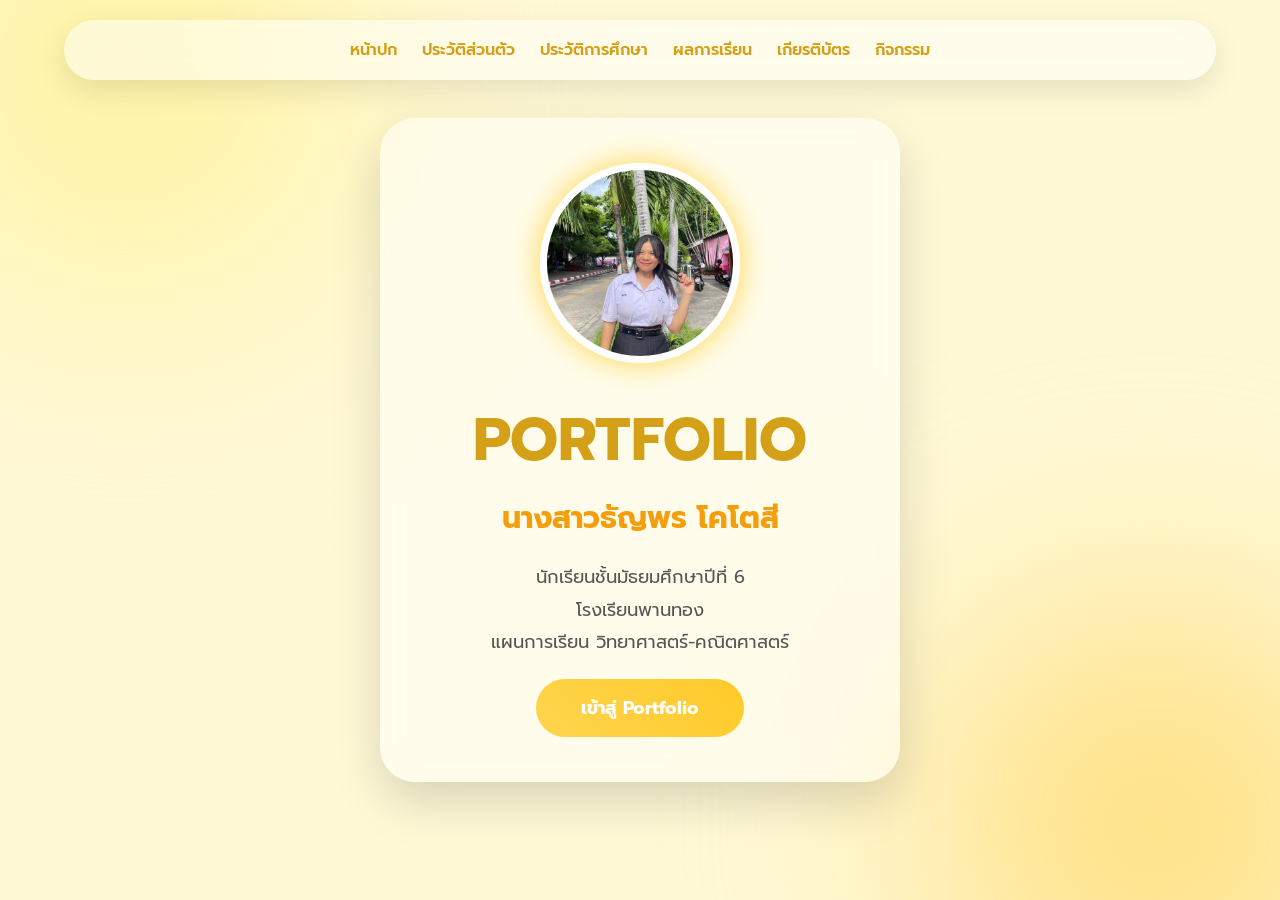
<file: index.html>
<!DOCTYPE html>
<html lang="th">
<head>
<meta charset="UTF-8">
<meta name="viewport" content="width=device-width, initial-scale=1.0">
<title>Portfolio</title>

<link href="https://fonts.googleapis.com/css2?family=Prompt:wght@300;400;500;600;700&display=swap" rel="stylesheet">

<style>

*{
    margin:0;
    padding:0;
    box-sizing:border-box;
    font-family:'Prompt',sans-serif;
}

body{
    min-height:100vh;
    overflow:hidden;
    background:#fff9d6;
}

/* แสงพาสเทล */

body::before{
    content:"";
    position:fixed;
    width:450px;
    height:450px;
    background:#fff3a3;
    border-radius:50%;
    filter:blur(120px);
    top:-150px;
    left:-100px;
}

body::after{
    content:"";
    position:fixed;
    width:450px;
    height:450px;
    background:#ffe082;
    border-radius:50%;
    filter:blur(120px);
    bottom:-150px;
    right:-100px;
}

/* เมนู */

nav{
    position:fixed;
    top:20px;
    left:50%;
    transform:translateX(-50%);
    width:90%;
    display:flex;
    justify-content:center;
    gap:25px;
    padding:18px;
    background:rgba(255,255,255,.5);
    backdrop-filter:blur(15px);
    border-radius:50px;
    box-shadow:0 10px 30px rgba(0,0,0,.1);
    z-index:10;
}

nav a{
    text-decoration:none;
    color:#d4a017;
    font-weight:600;
    transition:.3s;
}

nav a:hover{
    color:#f59e0b;
}

/* ดาว */

.star{
    position:fixed;
    top:-50px;
    color:white;
    opacity:.6;
    text-shadow:0 0 8px white;
    animation:fall linear infinite;
    z-index:1;
}

@keyframes fall{
    from{
        transform:translateY(-50px) rotate(0deg);
    }
    to{
        transform:translateY(110vh) rotate(360deg);
    }
}

/* Hero */

.hero{
    height:100vh;
    display:flex;
    justify-content:center;
    align-items:center;
    position:relative;
    z-index:2;
}

/* กล่องโปรไฟล์ */

.profile-box{
    width:520px;
    padding:45px;
    text-align:center;
    background:rgba(255,255,255,.5);
    backdrop-filter:blur(20px);
    border-radius:35px;
    box-shadow:0 20px 50px rgba(0,0,0,.15);
    animation:show 1s;
}

@keyframes show{
    from{
        opacity:0;
        transform:translateY(60px);
    }
    to{
        opacity:1;
        transform:translateY(0);
    }
}

/* รูป */

.profile{
    width:200px;
    height:200px;
    object-fit:cover;
    border-radius:50%;
    border:7px solid white;
    box-shadow:0 0 30px #ffd54f;
    animation:float 3s infinite;
}

@keyframes float{
    50%{
        transform:translateY(-15px);
    }
}

/* ข้อความ */

h1{
    margin-top:25px;
    font-size:60px;
    color:#d4a017;
}

h2{
    margin-top:10px;
    font-size:30px;
    color:#f59e0b;
}

p{
    margin:20px;
    color:#555;
    font-size:18px;
    line-height:1.8;
}

/* ปุ่ม */

button{
    padding:15px 45px;
    border:none;
    border-radius:50px;
    background:linear-gradient(
    45deg,
    #ffd54f,
    #ffca28
    );
    color:white;
    font-size:18px;
    font-weight:bold;
    cursor:pointer;
    transition:.3s;
}

button:hover{
    transform:translateY(-5px) scale(1.05);
}

/* Responsive */

@media(max-width:700px){

    nav{
        flex-wrap:wrap;
        gap:12px;
    }

    nav a{
        font-size:13px;
    }

    .profile-box{
        width:90%;
        padding:30px;
    }

    .profile{
        width:150px;
        height:150px;
    }

    h1{
        font-size:40px;
    }
}

</style>
</head>

<body>

<nav>
<a href="#">หน้าปก</a>
<a href="#">ประวัติส่วนตัว</a>
<a href="#">ประวัติการศึกษา</a>
<a href="#">ผลการเรียน</a>
<a href="#">เกียรติบัตร</a>
<a href="#">กิจกรรม</a>
</nav>

<section class="hero">

<div class="profile-box">

<img src="images/08011981-381F-490B-BE4C-8A0E0F2C17BB.jpeg" class="profile" alt="รูปโปรไฟล์">

<h1>PORTFOLIO</h1>

<h2>นางสาวธัญพร โคโตสี</h2>

<p>
นักเรียนชั้นมัธยมศึกษาปีที่ 6<br>
โรงเรียนพานทอง<br>
แผนการเรียน วิทยาศาสตร์-คณิตศาสตร์
</p>

<button onclick="location.href='profile.html'">
เข้าสู่ Portfolio
</button>

</div>

</section>

<script>

for(let i=0;i<60;i++){

let star=document.createElement("div");

star.className="star";

star.innerHTML="✦";

star.style.left=Math.random()*100+"vw";

star.style.fontSize=(10+Math.random()*18)+"px";

star.style.animationDuration=(6+Math.random()*10)+"s";

star.style.animationDelay=Math.random()*10+"s";

document.body.appendChild(star);

}

</script>

</body>
</html>
</file>
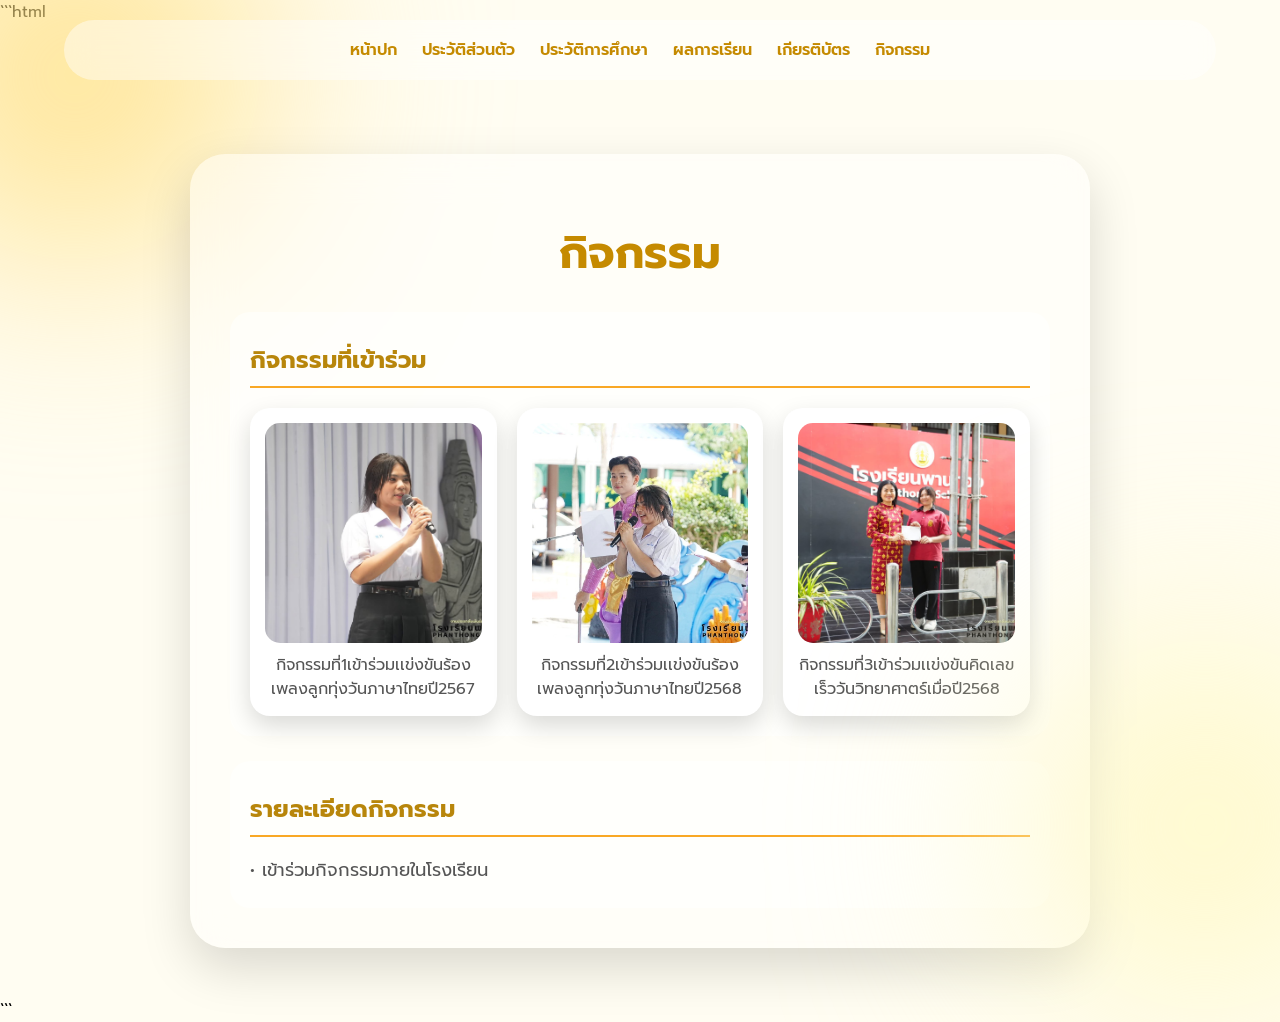
<file: activity.html>
```html
<!DOCTYPE html>
<html lang="th">

<head>

<meta charset="UTF-8">

<meta name="viewport" content="width=device-width, initial-scale=1.0">

<title>กิจกรรม</title>


<link href="https://fonts.googleapis.com/css2?family=Prompt:wght@300;400;500;600;700&display=swap" rel="stylesheet">


<style>


*{

margin:0;

padding:0;

box-sizing:border-box;

font-family:'Prompt',sans-serif;

}



body{

min-height:100vh;

background:#FFFDF2;

overflow-x:hidden;

}



/* พื้นหลัง */

body::before{

content:"";

position:fixed;

width:350px;

height:350px;

background:#FFE082;

border-radius:50%;

filter:blur(120px);

top:-100px;

left:-100px;

}



body::after{

content:"";

position:fixed;

width:350px;

height:350px;

background:#FFF9C4;

border-radius:50%;

filter:blur(120px);

bottom:-100px;

right:-100px;

}



/* เมนู */

nav{

position:fixed;

top:20px;

left:50%;

transform:translateX(-50%);

width:90%;

padding:18px;

display:flex;

justify-content:center;

gap:25px;

background:rgba(255,255,255,.45);

backdrop-filter:blur(15px);

border-radius:50px;

z-index:10;

}



nav a{

text-decoration:none;

color:#C58A00;

font-weight:600;

transition:.3s;

}



nav a:hover{

color:#C58A00;

}



/* ดาวตก */

.star{

position:fixed;

top:-40px;

color:white;

opacity:.45;

animation:fall linear infinite;

}



@keyframes fall{


from{

transform:translateY(-50px);

}


to{

transform:translateY(110vh);

}


}



/* เนื้อหา */

.container{

padding-top:130px;

display:flex;

justify-content:center;

padding-bottom:50px;

}




.profile-card{

width:900px;

padding:40px;

background:rgba(255,255,255,.45);

backdrop-filter:blur(20px);

border-radius:35px;

box-shadow:0 20px 50px rgba(0,0,0,.15);

animation:show 1s;

}



@keyframes show{


from{

opacity:0;

transform:translateY(50px);

}


to{

opacity:1;

transform:translateY(0);

}


}





h1{

text-align:center;

margin:25px;

color:#C58A00;

font-size:45px;

}



h2{

margin-top:10px;

color:#B8860B;

border-bottom:2px solid #F9A825;

padding-bottom:8px;

}





.data{

background:rgba(255,255,255,.5);

padding:20px;

border-radius:20px;

margin-top:25px;

}



.info{

margin-top:15px;

color:#555;

font-size:18px;

line-height:2;

}




/* รูปกิจกรรม */

.activity-box{

display:grid;

grid-template-columns:repeat(3,1fr);

gap:20px;

margin-top:20px;

}



.activity{

background:white;

padding:15px;

border-radius:20px;

box-shadow:0 10px 25px rgba(0,0,0,.15);

transition:.3s;

}



.activity:hover{

transform:translateY(-10px);

}



.activity img{

width:100%;

height:220px;

object-fit:cover;

border-radius:15px;

}



.activity p{

text-align:center;

margin-top:10px;

color:#555;

font-size:16px;

}





@media(max-width:700px){


nav{

flex-wrap:wrap;

gap:10px;

}



nav a{

font-size:13px;

}



.profile-card{

width:90%;

padding:25px;

}



h1{

font-size:35px;

}



.activity-box{

grid-template-columns:1fr;

}


}



</style>


</head>



<body>




<nav>

<a href="index.html">หน้าปก</a>

<a href="profile.html">ประวัติส่วนตัว</a>

<a href="education.html">ประวัติการศึกษา</a>

<a href="grade.html">ผลการเรียน</a>

<a href="certificate.html">เกียรติบัตร</a>

<a href="activity.html">กิจกรรม</a>

</nav>





<div class="container">


<div class="profile-card">



<h1>
กิจกรรม
</h1>





<div class="data">


<h2>
กิจกรรมที่เข้าร่วม
</h2>




<div class="activity-box">



<div class="activity">

<img src="images/IMG_1652.jpeg">

<p>
กิจกรรมที่1เข้าร่วมเเข่งขันร้องเพลงลูกทุ่งวันภาษาไทยปี2567
</p>

</div>




<div class="activity">

<img src="images/IMG_1651.jpeg">

<p>
กิจกรรมที่2เข้าร่วมเเข่งขันร้องเพลงลูกทุ่งวันภาษาไทยปี2568
</p>

</div>




<div class="activity">

<img src="images/IMG_1649.jpeg">

<p>
กิจกรรมที่3เข้าร่วมเเข่งขันคิดเลขเร็ววันวิทยาศาตร์เมื่อปี2568
</p>

</div>






</div>



</div>






<div class="data">


<h2>
รายละเอียดกิจกรรม
</h2>


<p class="info">


• เข้าร่วมกิจกรรมภายในโรงเรียน




</p>


</div>




</div>

</div>







<script>


// ดาวตก

for(let i=0;i<40;i++){


let star=document.createElement("div");


star.className="star";


star.innerHTML="✦";


star.style.left=Math.random()*100+"vw";


star.style.fontSize=(10+Math.random()*15)+"px";


star.style.animationDuration=(7+Math.random()*8)+"s";


star.style.animationDelay=Math.random()*5+"s";


document.body.appendChild(star);


}



</script>



</body>

</html>
```
</file>
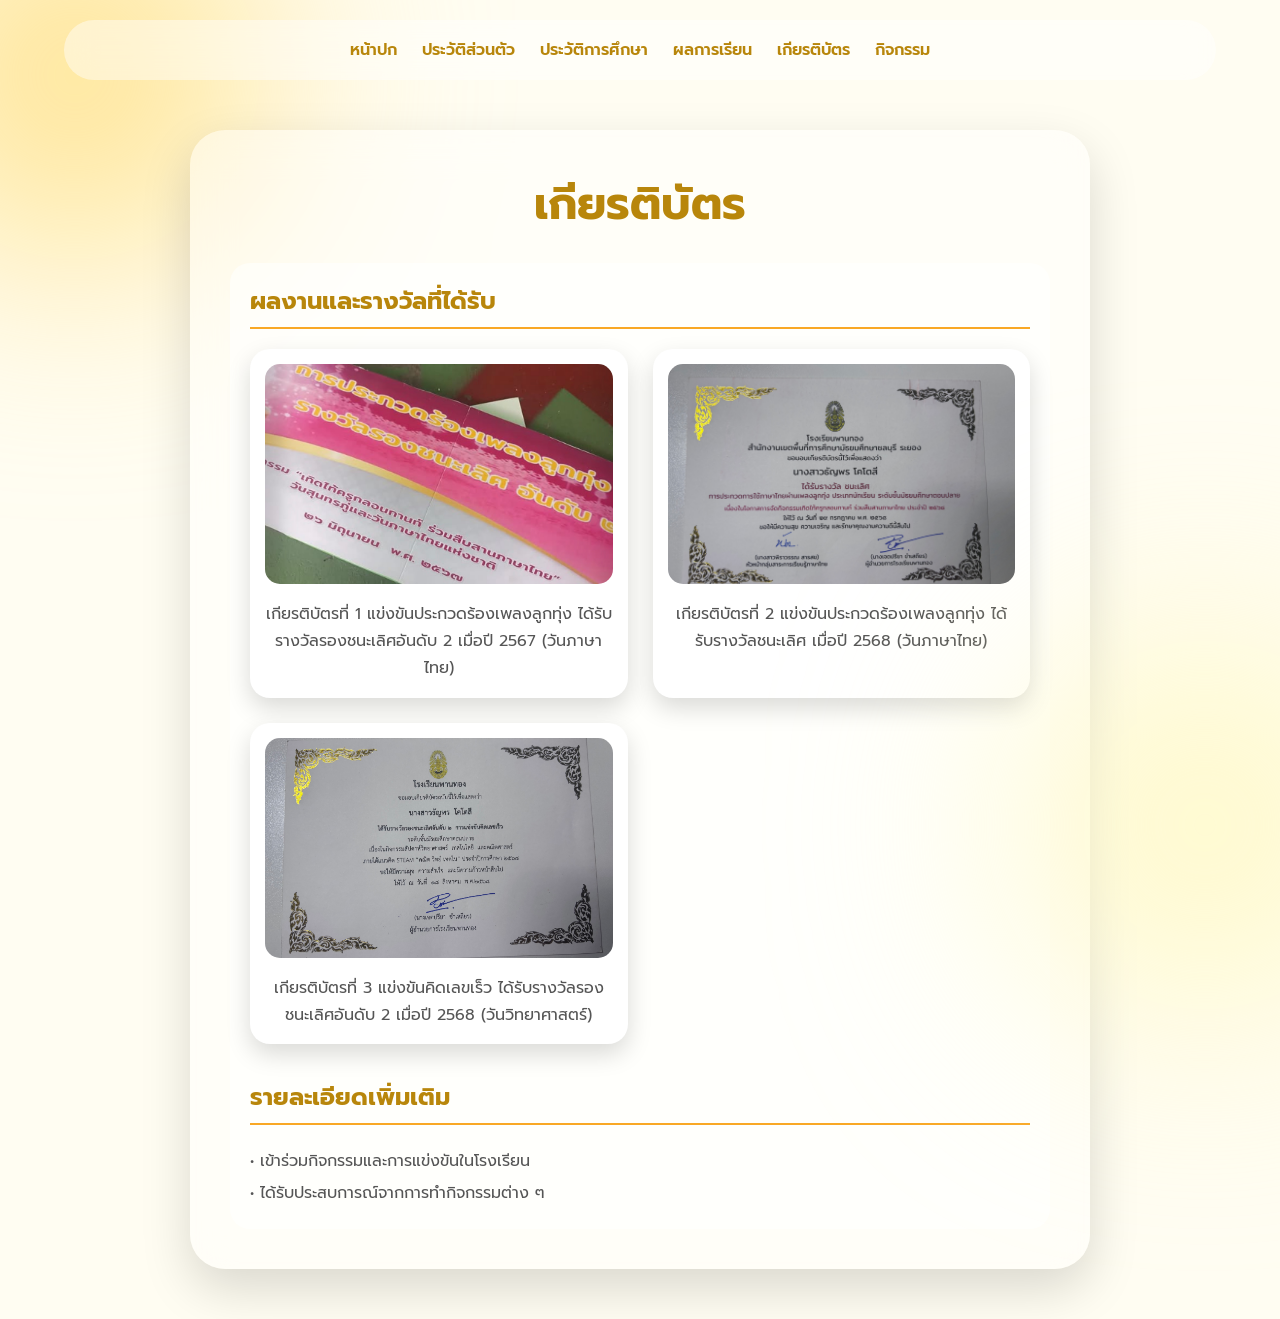
<file: certificate.html>
<!DOCTYPE html>
<html lang="th">

<head>
<meta charset="UTF-8">
<meta name="viewport" content="width=device-width, initial-scale=1.0">

<title>เกียรติบัตร</title>

<link href="https://fonts.googleapis.com/css2?family=Prompt:wght@300;400;500;600;700&display=swap" rel="stylesheet">

<style>
*{
    margin:0;
    padding:0;
    box-sizing:border-box;
    font-family:'Prompt',sans-serif;
}

body{
    min-height:100vh;
    background:#FFFDF2;
    overflow-x:hidden;
}

body::before{
    content:"";
    position:fixed;
    width:350px;
    height:350px;
    background:#FFE082;
    border-radius:50%;
    filter:blur(120px);
    top:-100px;
    left:-100px;
}

body::after{
    content:"";
    position:fixed;
    width:350px;
    height:350px;
    background:#FFF9C4;
    border-radius:50%;
    filter:blur(120px);
    bottom:-100px;
    right:-100px;
}

nav{
    position:fixed;
    top:20px;
    left:50%;
    transform:translateX(-50%);
    width:90%;
    padding:18px;
    display:flex;
    justify-content:center;
    gap:25px;
    background:rgba(255,255,255,.45);
    backdrop-filter:blur(15px);
    border-radius:50px;
    z-index:100;
}

nav a{
    text-decoration:none;
    color:#B8860B;
    font-weight:600;
}

nav a:hover{
    color:#F9A825;
}

.star{
    position:fixed;
    top:-40px;
    color:white;
    opacity:.45;
    animation:fall linear infinite;
}

@keyframes fall{
    from{transform:translateY(-50px);}
    to{transform:translateY(110vh);}
}

.container{
    padding-top:130px;
    display:flex;
    justify-content:center;
    padding-bottom:50px;
}

.profile-card{
    width:900px;
    padding:40px;
    background:rgba(255,255,255,.45);
    backdrop-filter:blur(20px);
    border-radius:35px;
    box-shadow:0 20px 50px rgba(0,0,0,.15);
}

h1{
    text-align:center;
    margin-bottom:25px;
    color:#B8860B;
    font-size:45px;
}

.data{
    background:rgba(255,255,255,.55);
    padding:20px;
    border-radius:20px;
}

h2{
    color:#B8860B;
    border-bottom:2px solid #F9A825;
    padding-bottom:8px;
    margin-bottom:20px;
}

.certificate-box{
    display:grid;
    grid-template-columns:repeat(2,1fr);
    gap:25px;
}

.certificate{
    background:#fff;
    padding:15px;
    border-radius:20px;
    box-shadow:0 10px 25px rgba(0,0,0,.15);
    transition:.3s;
}

.certificate:hover{
    transform:translateY(-8px);
}

.certificate img{
    width:100%;
    height:220px;
    object-fit:cover;
    border-radius:15px;
}

.certificate p{
    margin-top:10px;
    text-align:center;
    color:#555;
    line-height:1.7;
}

.info{
    margin-top:20px;
    color:#555;
    line-height:2;
}

@media(max-width:700px){

nav{
    flex-wrap:wrap;
    gap:10px;
}

nav a{
    font-size:13px;
}

.profile-card{
    width:90%;
    padding:25px;
}

h1{
    font-size:35px;
}

.certificate-box{
    grid-template-columns:1fr;
}

}
</style>
</head>

<body>

<nav>
    <a href="index.html">หน้าปก</a>
    <a href="profile.html">ประวัติส่วนตัว</a>
    <a href="education.html">ประวัติการศึกษา</a>
    <a href="grade.html">ผลการเรียน</a>
    <a href="certificate.html">เกียรติบัตร</a>
    <a href="activity.html">กิจกรรม</a>
</nav>

<div class="container">

<div class="profile-card">

<h1>เกียรติบัตร</h1>

<div class="data">

<h2>ผลงานและรางวัลที่ได้รับ</h2>

<div class="certificate-box">

<div class="certificate">
<img src="images/IMG_1657.jpeg" alt="">
<p>เกียรติบัตรที่ 1 แข่งขันประกวดร้องเพลงลูกทุ่ง ได้รับรางวัลรองชนะเลิศอันดับ 2 เมื่อปี 2567 (วันภาษาไทย)</p>
</div>

<div class="certificate">
<img src="images/IMG_1655.jpeg" alt="">
<p>เกียรติบัตรที่ 2 แข่งขันประกวดร้องเพลงลูกทุ่ง ได้รับรางวัลชนะเลิศ เมื่อปี 2568 (วันภาษาไทย)</p>
</div>

<div class="certificate">
<img src="images/IMG_1656.jpeg" alt="">
<p>เกียรติบัตรที่ 3 แข่งขันคิดเลขเร็ว ได้รับรางวัลรองชนะเลิศอันดับ 2 เมื่อปี 2568 (วันวิทยาศาสตร์)</p>
</div>

</div>

<h2 style="margin-top:35px;">รายละเอียดเพิ่มเติม</h2>

<p class="info">
• เข้าร่วมกิจกรรมและการแข่งขันในโรงเรียน<br>
• ได้รับประสบการณ์จากการทำกิจกรรมต่าง ๆ
</p>

</div>

</div>

</div>

<script>
for(let i=0;i<40;i++){
    let star=document.createElement("div");
    star.className="star";
    star.innerHTML="✦";
    star.style.left=Math.random()*100+"vw";
    star.style.fontSize=(10+Math.random()*15)+"px";
    star.style.animationDuration=(7+Math.random()*8)+"s";
    star.style.animationDelay=Math.random()*5+"s";
    document.body.appendChild(star);
}
</script>

</body>
</html>
</file>
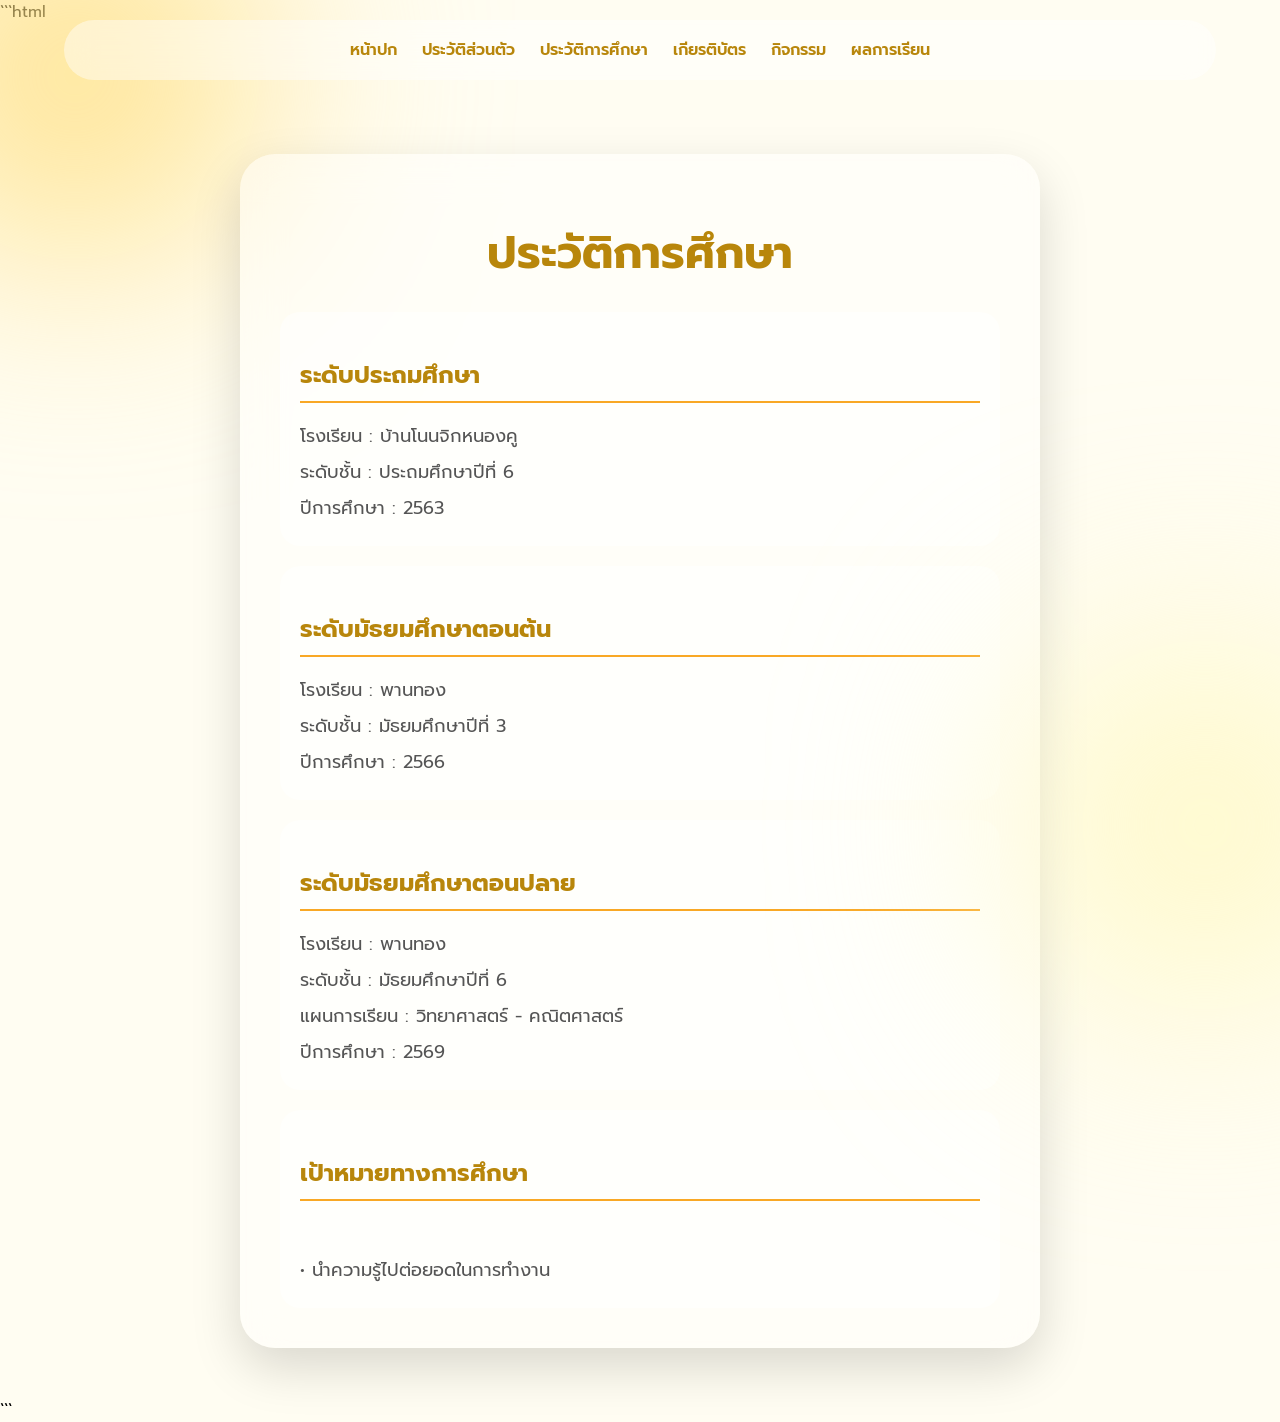
<file: education.html>
```html
<!DOCTYPE html>
<html lang="th">

<head>

<meta charset="UTF-8">

<meta name="viewport" content="width=device-width, initial-scale=1.0">

<title>ประวัติการศึกษา</title>

<link href="https://fonts.googleapis.com/css2?family=Prompt:wght@300;400;500;600;700&display=swap" rel="stylesheet">


<style>

/* ใช้ CSS เดียวกับ profile.html */

*{
    margin:0;
    padding:0;
    box-sizing:border-box;
    font-family:'Prompt',sans-serif;
}


body{
    min-height:100vh;
    background:#FFFDF2;
    overflow-x:hidden;
}


body::before{

    content:"";

    position:fixed;

    width:350px;

    height:350px;

    background:#FFE082;

    border-radius:50%;

    filter:blur(120px);

    top:-100px;

    left:-100px;

}


body::after{

    content:"";

    position:fixed;

    width:350px;

    height:350px;

    background:#FFF9C4;

    border-radius:50%;

    filter:blur(120px);

    bottom:-100px;

    right:-100px;

}



nav{

    position:fixed;

    top:20px;

    left:50%;

    transform:translateX(-50%);

    width:90%;

    padding:18px;

    display:flex;

    justify-content:center;

    gap:25px;

    background:rgba(255,255,255,.45);

    backdrop-filter:blur(15px);

    border-radius:50px;

    z-index:10;

}


nav a{

    text-decoration:none;

    color:#B8860B;

    font-weight:600;

}



nav a:hover{

    color:#F9A825;

}



.star{

    position:fixed;

    top:-40px;

    color:white;

    opacity:.45;

    animation:fall linear infinite;

}


@keyframes fall{

from{
transform:translateY(-50px);
}

to{
transform:translateY(110vh);
}

}



.container{

    padding-top:130px;

    display:flex;

    justify-content:center;

    padding-bottom:50px;

}



.profile-card{

    width:800px;

    padding:40px;

    background:rgba(255,255,255,.45);

    backdrop-filter:blur(20px);

    border-radius:35px;

    box-shadow:0 20px 50px rgba(0,0,0,.15);

    animation:show 1s;

}



@keyframes show{

from{

opacity:0;

transform:translateY(50px);

}

to{

opacity:1;

transform:translateY(0);

}

}



h1{

    text-align:center;

    margin:25px;

    color:#B8860B;

    font-size:45px;

}



h2{

    margin-top:25px;

    color:#B8860B;

    border-bottom:2px solid #F9A825;

    padding-bottom:8px;

}



.info{

    margin-top:15px;

    color:#555;

    font-size:18px;

    line-height:2;

}



.data{

    background:rgba(255,255,255,.5);

    padding:20px;

    border-radius:20px;

    margin-top:20px;

}



@media(max-width:700px){

nav{

flex-wrap:wrap;

gap:10px;

}


nav a{

font-size:13px;

}


.profile-card{

width:90%;

padding:25px;

}


h1{

font-size:35px;

}

}

</style>

</head>


<body>



<nav>

<a href="index.html">หน้าปก</a>

<a href="profile.html">ประวัติส่วนตัว</a>

<a href="education.html">ประวัติการศึกษา</a>

<a href="certificate.html">เกียรติบัตร</a>
<a href="activity.html">กิจกรรม</a><a href="grade.html">ผลการเรียน</a>





</nav>




<div class="container">


<div class="profile-card">



<h1>
ประวัติการศึกษา
</h1>




<div class="data">

<h2>
ระดับประถมศึกษา
</h2>


<p class="info">

โรงเรียน : บ้านโนนจิกหนองคู

<br>

ระดับชั้น : ประถมศึกษาปีที่ 6

<br>

ปีการศึกษา : 2563

</p>


</div>




<div class="data">

<h2>
ระดับมัธยมศึกษาตอนต้น
</h2>


<p class="info">

โรงเรียน : พานทอง

<br>

ระดับชั้น : มัธยมศึกษาปีที่ 3

<br>

ปีการศึกษา : 2566

</p>


</div>




<div class="data">

<h2>
ระดับมัธยมศึกษาตอนปลาย
</h2>


<p class="info">

โรงเรียน : พานทอง

<br>

ระดับชั้น : มัธยมศึกษาปีที่ 6

<br>

แผนการเรียน : วิทยาศาสตร์ - คณิตศาสตร์

<br>

ปีการศึกษา : 2569

</p>


</div>




<div class="data">

<h2>
เป้าหมายทางการศึกษา
</h2>


<p class="info">


<br>

• นำความรู้ไปต่อยอดในการทำงาน

</p>


</div>



</div>

</div>




<script>


for(let i=0;i<40;i++){

let star=document.createElement("div");

star.className="star";

star.innerHTML="✦";

star.style.left=Math.random()*100+"vw";

star.style.fontSize=(10+Math.random()*15)+"px";

star.style.animationDuration=(7+Math.random()*8)+"s";

star.style.animationDelay=Math.random()*5+"s";

document.body.appendChild(star);

}


</script>



</body>

</html>
```
</file>
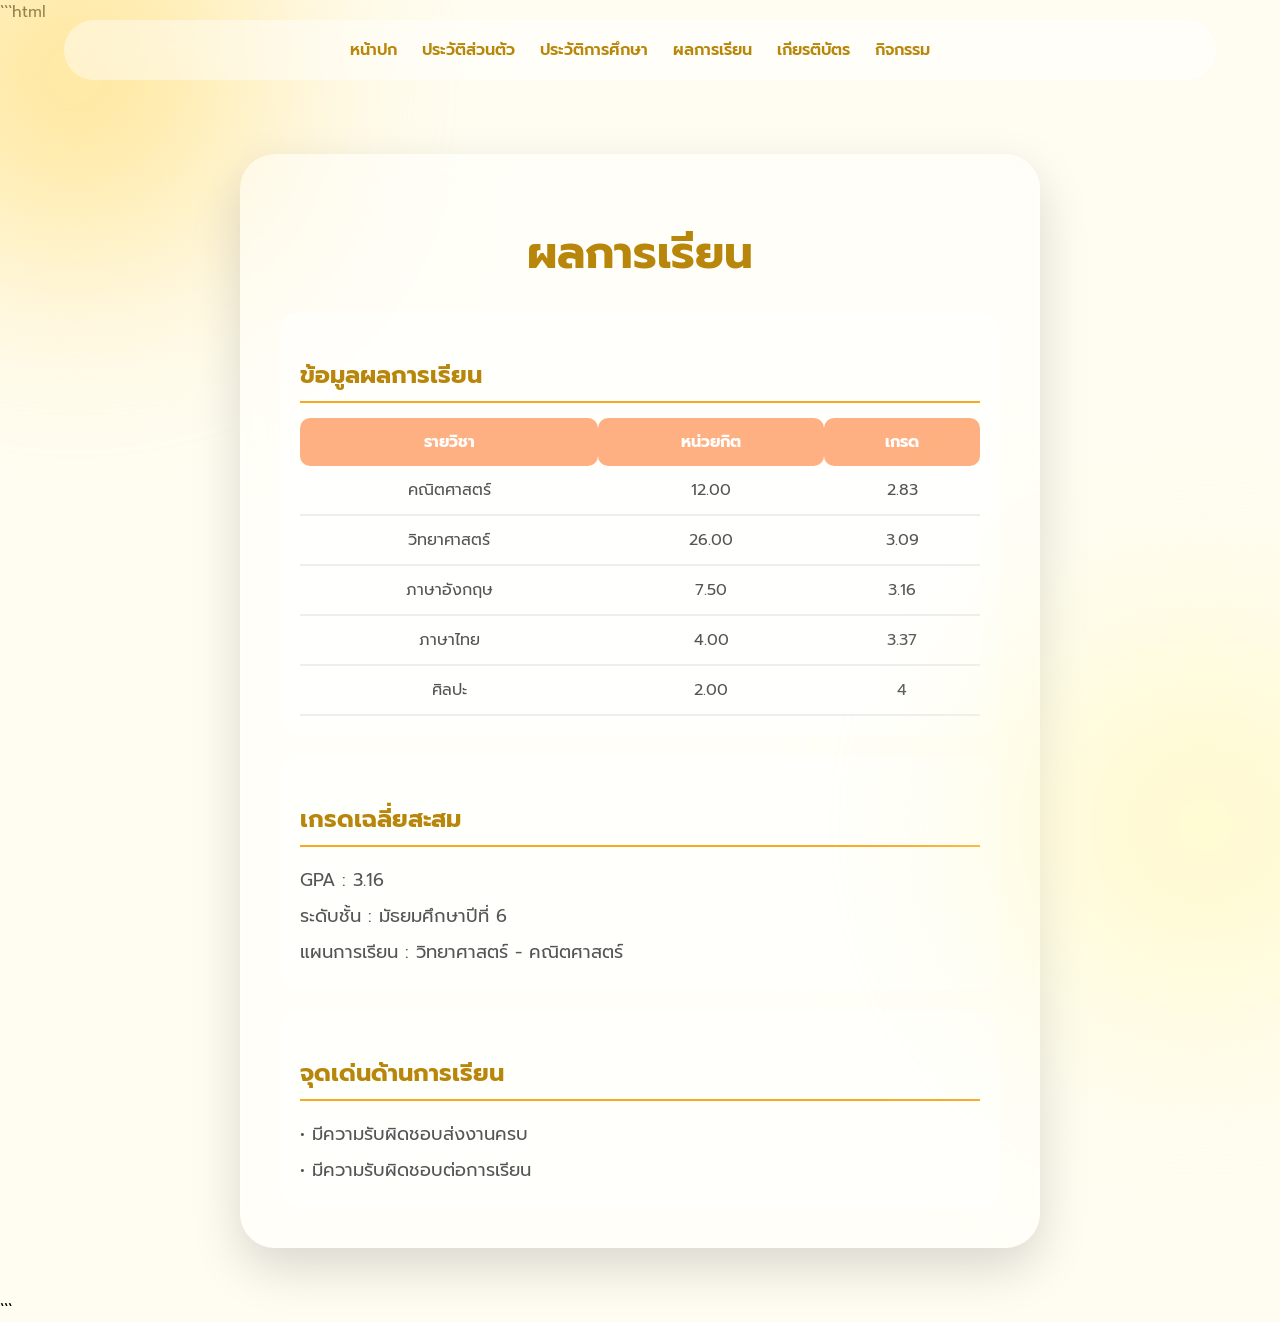
<file: grade.html>
```html
<!DOCTYPE html>
<html lang="th">

<head>

<meta charset="UTF-8">

<meta name="viewport" content="width=device-width, initial-scale=1.0">

<title>ผลการเรียน</title>


<link href="https://fonts.googleapis.com/css2?family=Prompt:wght@300;400;500;600;700&display=swap" rel="stylesheet">


<style>

*{
    margin:0;
    padding:0;
    box-sizing:border-box;
    font-family:'Prompt',sans-serif;
}


body{

    min-height:100vh;

    background:#FFFDF2;

    overflow-x:hidden;

}



/* พื้นหลัง */

body::before{

    content:"";

    position:fixed;

    width:350px;

    height:350px;

    background:#FFE082;

    border-radius:50%;

    filter:blur(120px);

    top:-100px;

    left:-100px;

}


body::after{

    content:"";

    position:fixed;

    width:350px;

    height:350px;

    background:#FFF9C4;

    border-radius:50%;

    filter:blur(120px);

    bottom:-100px;

    right:-100px;

}



/* เมนู */

nav{

    position:fixed;

    top:20px;

    left:50%;

    transform:translateX(-50%);

    width:90%;

    padding:18px;

    display:flex;

    justify-content:center;

    gap:25px;

    background:rgba(255,255,255,.45);

    backdrop-filter:blur(15px);

    border-radius:50px;

    z-index:10;

}



nav a{

    text-decoration:none;

    color:#B8860B;

    font-weight:600;

    transition:.3s;

}


nav a:hover{

    color:#F9A825;

}



/* ดาวตก */

.star{

    position:fixed;

    top:-40px;

    color:white;

    opacity:.45;

    animation:fall linear infinite;

}


@keyframes fall{

from{

transform:translateY(-50px);

}

to{

transform:translateY(110vh);

}

}



/* เนื้อหา */

.container{

    padding-top:130px;

    display:flex;

    justify-content:center;

    padding-bottom:50px;

}



.profile-card{

    width:800px;

    padding:40px;

    background:rgba(255,255,255,.45);

    backdrop-filter:blur(20px);

    border-radius:35px;

    box-shadow:0 20px 50px rgba(0,0,0,.15);

    animation:show 1s;

}



@keyframes show{

from{

opacity:0;

transform:translateY(50px);

}

to{

opacity:1;

transform:translateY(0);

}

}



h1{

    text-align:center;

    margin:25px;

    color:#B8860B;

    font-size:45px;

}



h2{

    margin-top:25px;

    color:#B8860B;

    border-bottom:2px solid #F9A825;

    padding-bottom:8px;

}



.info{

    margin-top:15px;

    color:#555;

    font-size:18px;

    line-height:2;

}



/* กล่องข้อมูล */

.data{

    background:rgba(255,255,255,.5);

    padding:20px;

    border-radius:20px;

    margin-top:20px;

}



/* ตาราง */

table{

    width:100%;

    border-collapse:collapse;

    margin-top:15px;

    color:#555;

}


th{

    background:#FFB082;

    color:white;

    padding:12px;

    border-radius:10px;

}


td{

    background:rgba(255,255,255,.7);

    padding:12px;

    text-align:center;

    border-bottom:2px solid #eee;

}



/* มือถือ */

@media(max-width:700px){


nav{

    flex-wrap:wrap;

    gap:10px;

}


nav a{

    font-size:13px;

}


.profile-card{

    width:90%;

    padding:25px;

}


h1{

    font-size:35px;

}


}


</style>

</head>



<body>



<nav>

<a href="index.html">หน้าปก</a>

<a href="profile.html">ประวัติส่วนตัว</a>

<a href="education.html">ประวัติการศึกษา</a>

<a href="grade.html">ผลการเรียน</a>

<a href="certificate.html">เกียรติบัตร</a>

<a href="activity.html">กิจกรรม</a>

</nav>




<div class="container">


<div class="profile-card">



<h1>
ผลการเรียน
</h1>




<div class="data">


<h2>
ข้อมูลผลการเรียน
</h2>



<table>


<tr>

<th>
รายวิชา
</th>

<th>
หน่วยกิต
</th>

<th>
เกรด
</th>

</tr>



<tr>

<td>
คณิตศาสตร์
</td>

<td>
12.00
</td>

<td>
2.83
</td>

</tr>



<tr>

<td>
วิทยาศาสตร์
</td>

<td>
26.00
</td>

<td>
3.09
</td>

</tr>



<tr>

<td>
ภาษาอังกฤษ
</td>

<td>
7.50
</td>

<td>
3.16
</td>

</tr>



<tr>

<td>
ภาษาไทย
</td>

<td>
4.00
</td>

<td>
3.37
</td>

</tr>



<tr>

<td>
ศิลปะ
</td>

<td>
2.00
</td>

<td>
4
</td>

</tr>



</table>


</div>




<div class="data">


<h2>
เกรดเฉลี่ยสะสม
</h2>


<p class="info">

GPA : 3.16

<br>

ระดับชั้น : มัธยมศึกษาปีที่ 6

<br>

แผนการเรียน : วิทยาศาสตร์ - คณิตศาสตร์

</p>


</div>




<div class="data">


<h2>
จุดเด่นด้านการเรียน
</h2>


<p class="info">

• มีความรับผิดชอบส่งงานครบ

<br>

• มีความรับผิดชอบต่อการเรียน

</p>


</div>



</div>

</div>






<script>


// ดาวตก

for(let i=0;i<40;i++){

let star=document.createElement("div");

star.className="star";

star.innerHTML="✦";

star.style.left=Math.random()*100+"vw";

star.style.fontSize=(10+Math.random()*15)+"px";

star.style.animationDuration=(7+Math.random()*8)+"s";

star.style.animationDelay=Math.random()*5+"s";

document.body.appendChild(star);

}


</script>



</body>

</html>
```
</file>
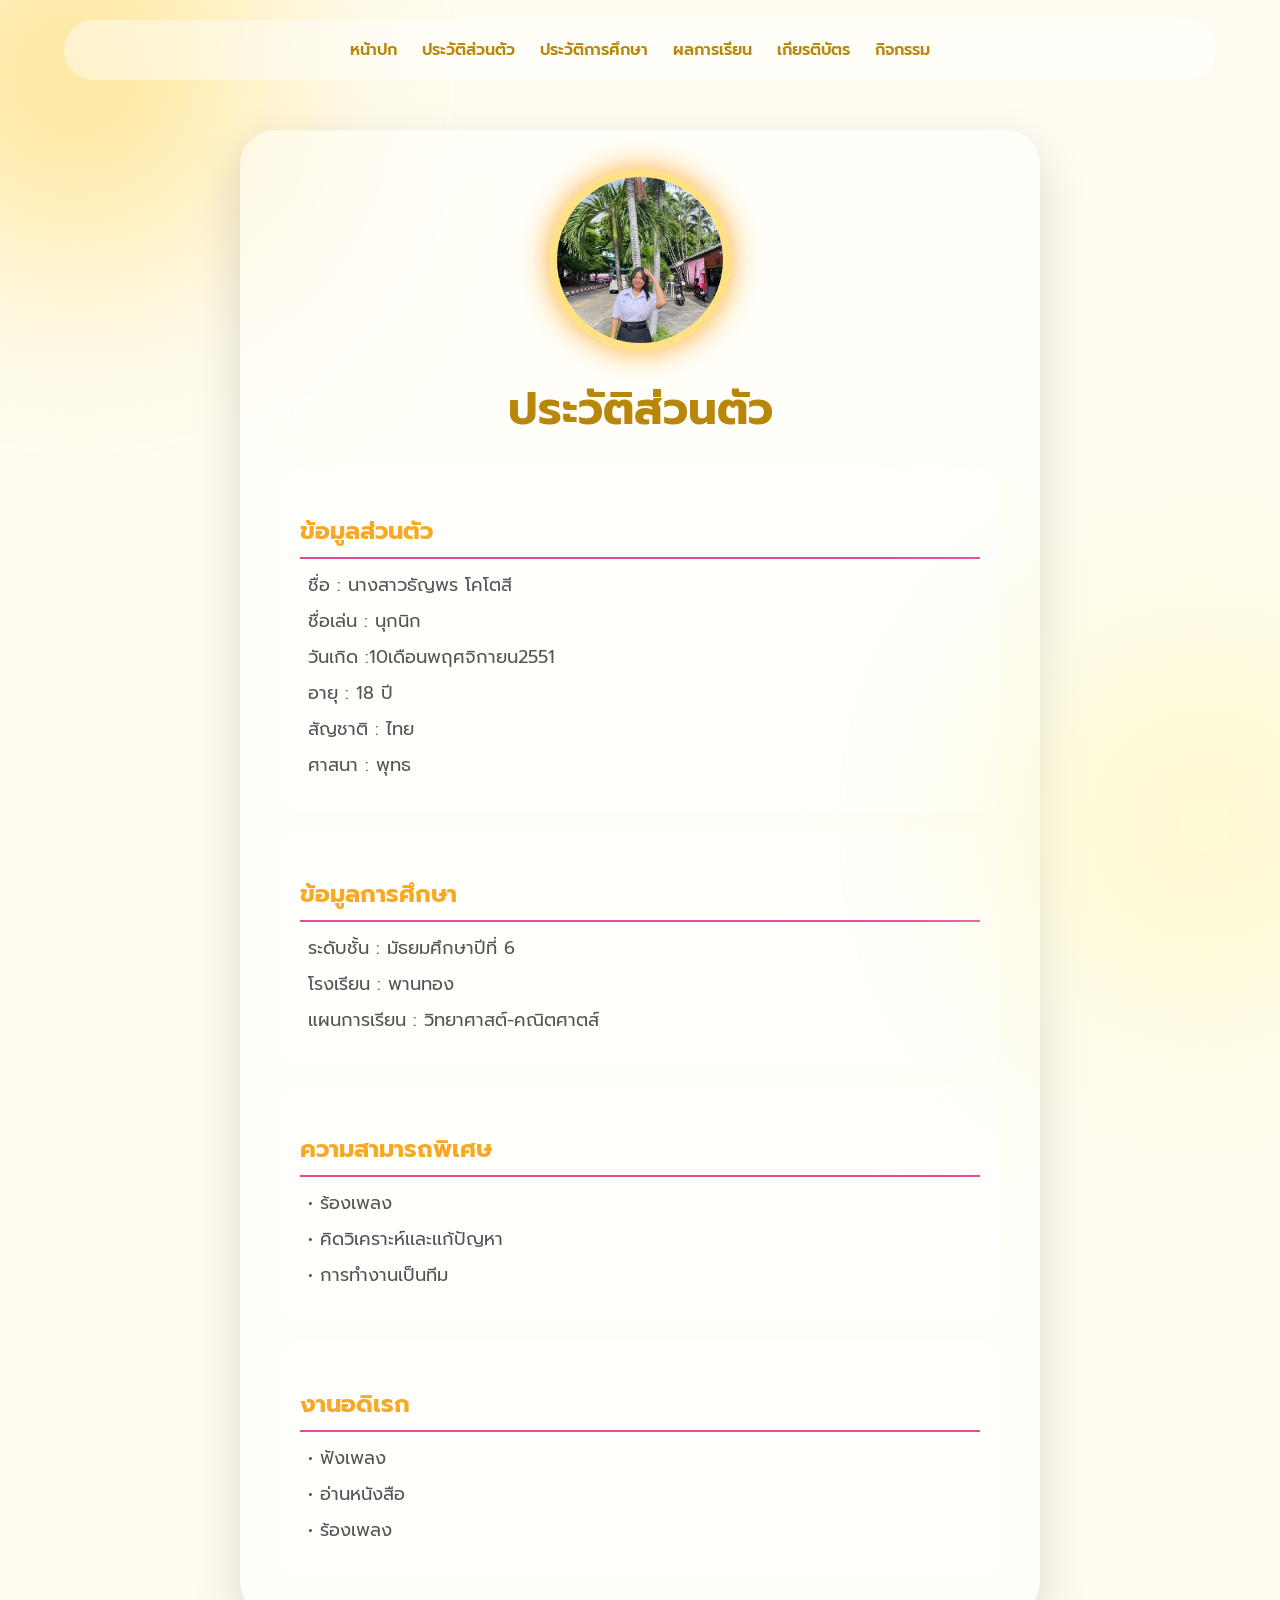
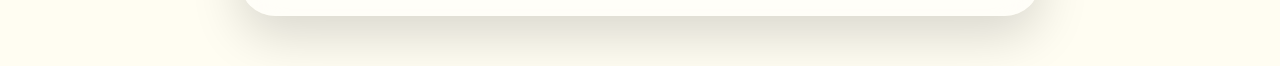
<file: profile.html>
<!DOCTYPE html>
<html lang="th">

<head>

<meta charset="UTF-8">

<meta name="viewport" content="width=device-width, initial-scale=1.0">

<title>ประวัติส่วนตัว</title>


<link href="https://fonts.googleapis.com/css2?family=Prompt:wght@300;400;500;600;700&display=swap" rel="stylesheet">


<style>

*{
    margin:0;
    padding:0;
    box-sizing:border-box;
    font-family:'Prompt',sans-serif;
}


body{

    min-height:100vh;

    background:#FFFDF2;

    overflow-x:hidden;

}


/* พื้นหลัง */

body::before{

    content:"";

    position:fixed;

    width:350px;

    height:350px;

    background:#FFE082;

    border-radius:50%;

    filter:blur(120px);

    top:-100px;

    left:-100px;

}


body::after{

    content:"";

    position:fixed;

    width:350px;

    height:350px;

    background:#FFF9C4;

    border-radius:50%;

    filter:blur(120px);

    bottom:-100px;

    right:-100px;

}


/* เมนู */

nav{

    position:fixed;

    top:20px;

    left:50%;

    transform:translateX(-50%);

    width:90%;

    padding:18px;

    display:flex;

    justify-content:center;

    gap:25px;

    background:rgba(255,255,255,.45);

    backdrop-filter:blur(15px);

    border-radius:50px;

    z-index:10;

}


nav a{

    text-decoration:none;

    color:#B8860B;

    font-weight:600;

    transition:.3s;

}


nav a:hover{

    color:#F9A825;

}


/* ดาวตก */

.star{

    position:fixed;

    top:-40px;

    color:white;

    opacity:.45;

    animation:fall linear infinite;

}


@keyframes fall{

from{

transform:translateY(-50px);

}

to{

transform:translateY(110vh);

}

}



/* เนื้อหา */

.container{

    padding-top:130px;

    display:flex;

    justify-content:center;

    padding-bottom:50px;

}



/* กล่องประวัติ */

.profile-card{

    width:800px;

    padding:40px;

    background:rgba(255,255,255,.45);

    backdrop-filter:blur(20px);

    border-radius:35px;

    box-shadow:0 20px 50px rgba(0,0,0,.15);

    animation:show 1s;

}


@keyframes show{

from{

opacity:0;

transform:translateY(50px);

}

to{

opacity:1;

transform:translateY(0);

}

}


/* รูป */

.profile-img{

    display:block;

    margin:auto;

    width:180px;

    height:180px;

    border-radius:50%;

    object-fit:cover;

    border:7px solid #FFE082;

    box-shadow:0 0 30px #F9A825;

}



/* หัวข้อ */

h1{

    text-align:center;

    margin:25px;

    color:#B8860B;

    font-size:45px;

}


h2{

    margin-top:25px;

    color:#F9A825;

    border-bottom:2px solid #ec4899;

    padding-bottom:8px;

}



.info{

    margin-top:15px;

    color:#555;

    font-size:18px;

    line-height:2;

}



/* กล่องข้อมูล */

.data{

    background:rgba(255,255,255,.5);

    padding:20px;

    border-radius:20px;

    margin-top:20px;

}



.data p{

    margin:8px;

}



/* มือถือ */

@media(max-width:700px){


nav{

    flex-wrap:wrap;

    gap:10px;

}


nav a{

    font-size:13px;

}


.profile-card{

    width:90%;

    padding:25px;

}


h1{

    font-size:35px;

}


}


</style>

</head>


<body>



<nav>

<a href="index.html">หน้าปก</a>

<a href="profile.html">ประวัติส่วนตัว</a>

<a href="education.html">ประวัติการศึกษา</a>

<a href="#">ผลการเรียน</a>

<a href="#">เกียรติบัตร</a>

<a href="#">กิจกรรม</a>

</nav>



<div class="container">


<div class="profile-card">


<img src="images/IMG_1653.jpeg" class="profile-img" alt="รูปโปรไฟล์">


<h1>
ประวัติส่วนตัว
</h1>



<div class="data">


<h2>
ข้อมูลส่วนตัว
</h2>


<p class="info">

ชื่อ : นางสาวธัญพร โคโตสี

<br>

ชื่อเล่น : นุกนิก

<br>

วันเกิด :10เดือนพฤศจิกายน2551
<br>

อายุ : 18 ปี

<br>

สัญชาติ : ไทย

<br>

ศาสนา : พุทธ

</p>


</div>



<div class="data">


<h2>
ข้อมูลการศึกษา
</h2>


<p class="info">

ระดับชั้น : มัธยมศึกษาปีที่ 6

<br>

โรงเรียน : พานทอง

<br>

แผนการเรียน : วิทยาศาสต์-คณิตศาตส์

</p>


</div>



<div class="data">


<h2>
ความสามารถพิเศษ
</h2>


<p class="info">

• ร้องเพลง

<br>

• คิดวิเคราะห์เเละเเก้ปัญหา

<br>

• การทำงานเป็นทีม

</p>


</div>



<div class="data">


<h2>
งานอดิเรก
</h2>


<p class="info">

• ฟังเพลง

<br>

• อ่านหนังสือ

<br>

• ร้องเพลง

</p>


</div>



</div>

</div>




<script>


// ดาวตก

for(let i=0;i<40;i++){

let star=document.createElement("div");

star.className="star";

star.innerHTML="✦";

star.style.left=Math.random()*100+"vw";

star.style.fontSize=(10+Math.random()*15)+"px";

star.style.animationDuration=(7+Math.random()*8)+"s";

star.style.animationDelay=Math.random()*5+"s";

document.body.appendChild(star);

}


</script>



</body>

</html>
</file>
